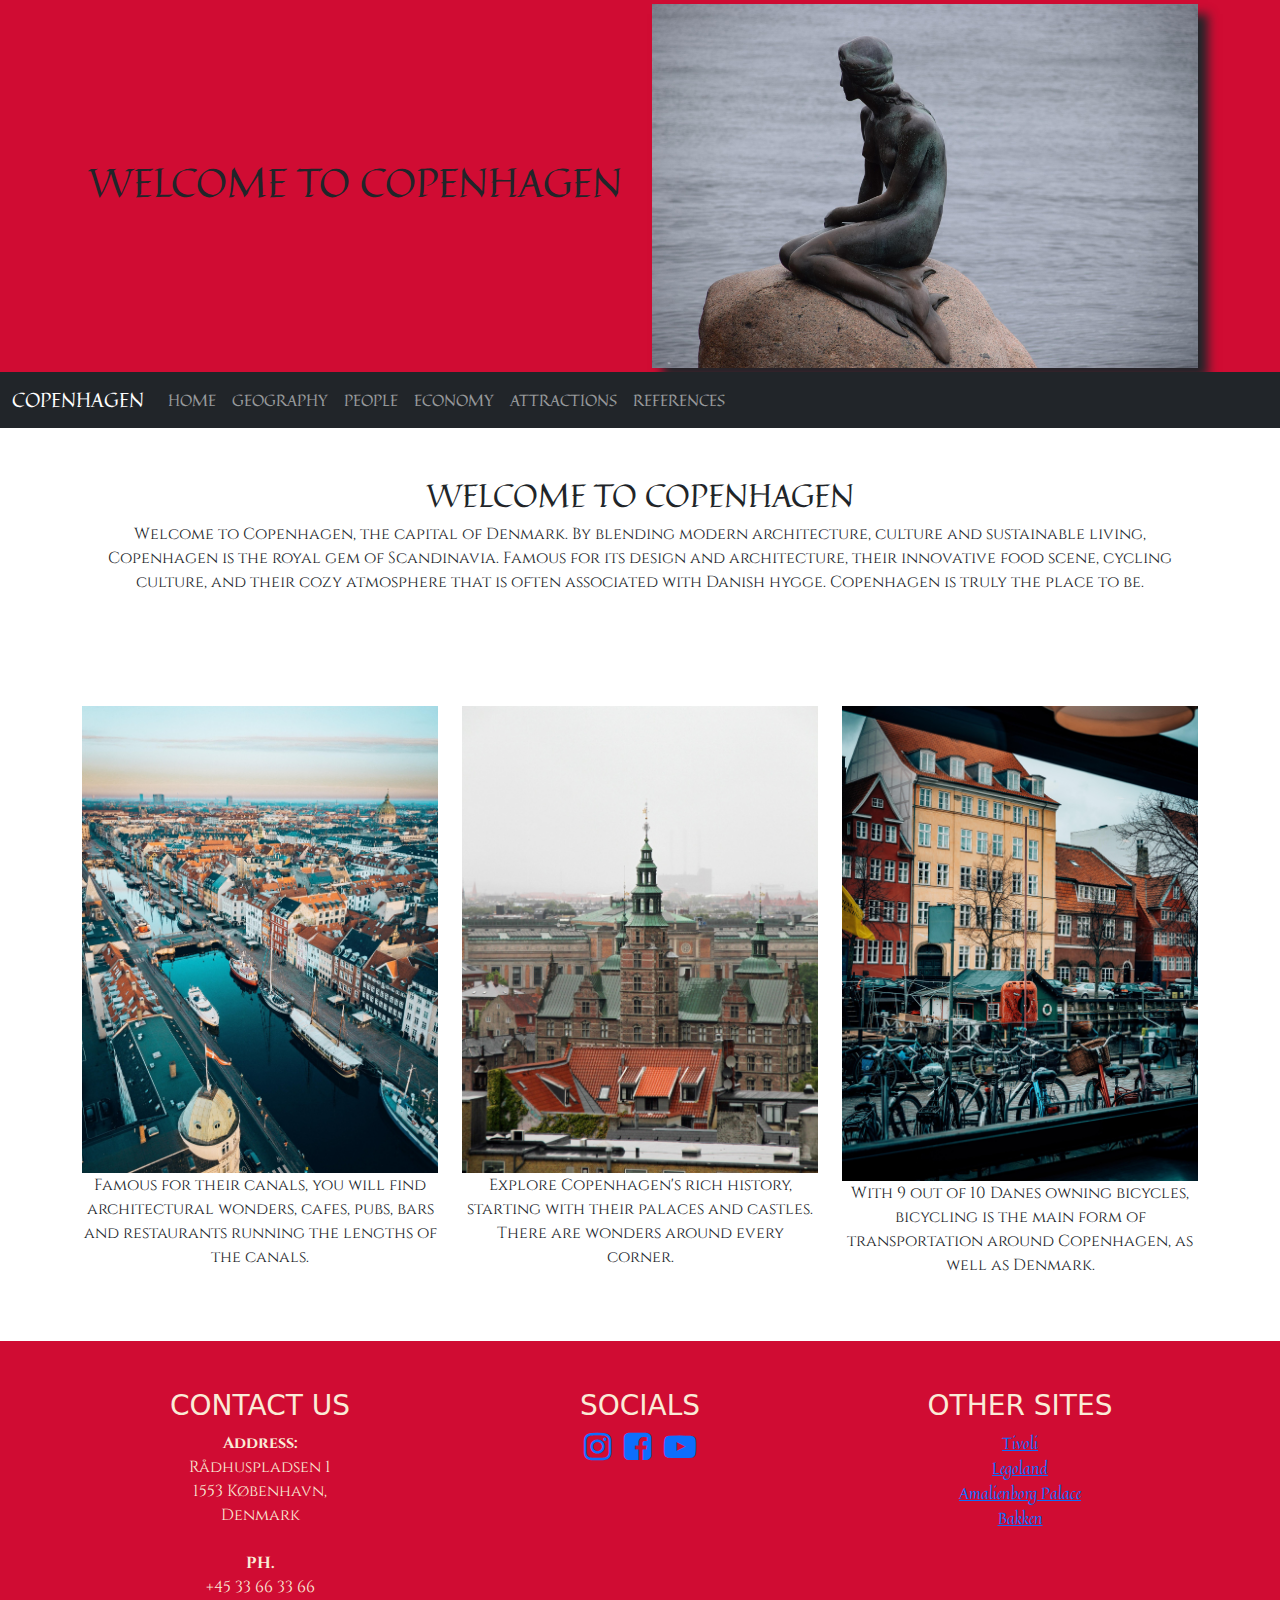
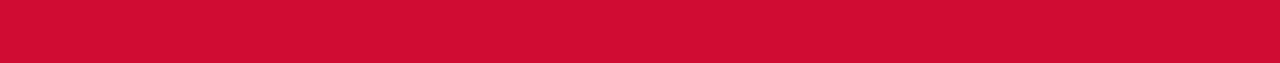
<file: index.html>
<!DOCTYPE html>
<html lang="en">

<head>
    <meta charset="UTF-8">
    <meta name="viewport" content="width=device-width, initial-scale=1.0">
    <title>HOME</title>

    <!-- Latest compiled and minified CSS -->
    <link href="https://cdn.jsdelivr.net/npm/bootstrap@5.3.3/dist/css/bootstrap.min.css" rel="stylesheet" />
    <!----------------------------Font Awesome----------------------------------->
    <link rel="stylesheet" href="https://cdnjs.cloudflare.com/ajax/libs/font-awesome/4.7.0/css/font-awesome.min.css">

    <!-- Latest compiled JavaScript -->
    <script src="https://cdn.jsdelivr.net/npm/bootstrap@5.3.3/dist/js/bootstrap.bundle.min.js"></script>

    <!--------------CSS---------------->
    <link rel="stylesheet" href="CSS/styles.css" />


</head>

<body>
    <header>
        <div class="container text-center">
            <div class="row">
                <div class="col-sm-6 d-flex align-items-center justify-content-center">
                    <h1>WELCOME TO COPENHAGEN</h1>
                </div><!--------Ends Column---------->
                <div class="col-sm-6 py-1">
                    <img class="img-fluid" src="Assets\Pictures\Statues\mermaid-2447688_1920.jpg" alt="mermaid">
                </div>

            </div><!---------Ends Row----------->
        </div><!------Ends Container------>
    </header>

    <!----------------------------Nav Bar------------------------------------>
    <nav class="navbar navbar-expand-sm bg-dark navbar-dark sticky-top">
        <div class="container-fluid">
            <a class="navbar-brand" href="index.html">COPENHAGEN</a>
            <button class="navbar-toggler" type="button" data-bs-toggle="collapse" data-bs-target="#collapsibleNavbar">
                <span class="navbar-toggler-icon"></span>
            </button>
            <div class="collapse navbar-collapse" id="collapsibleNavbar">
                <ul class="navbar-nav">
                    <li class="nav-item">
                        <a class="nav-link" href="index.html">HOME</a>
                    </li>
                    <li class="nav-item">
                        <a class="nav-link" href="geography.html">GEOGRAPHY</a>
                    </li>
                    <li class="nav-item">
                        <a class="nav-link" href="people.html">PEOPLE</a>
                    </li>
                    <li class="nav-item">
                        <a class="nav-link" href="economy.html">ECONOMY</a>
                    </li>
                    <li class="nav-item">
                        <a class="nav-link" href="attractions.html">ATTRACTIONS</a>
                    </li>
                    <li class="nav-item">
                        <a class="nav-link" href="references.html">REFERENCES</a>
                    </li>
                </ul>
            </div>
        </div>
    </nav>

    <!-----------First Section------------->
    <section>
        <div class="container text-center py-5">
            <div class="row">
                <div class="col-sm-12">
                    <h2>WELCOME TO COPENHAGEN</h2>
                    <p>Welcome to Copenhagen, the capital of Denmark. By blending modern architecture, culture and
                        sustainable living, Copenhagen is the royal gem of Scandinavia. Famous for its design and
                        architecture, their innovative food scene, cycling culture, and their cozy atmosphere that is
                        often associated with Danish hygge. Copenhagen is truly the place to be. </p>

                </div> <!---------Ends col-------------->

            </div><!-------Ends Row----------->

        </div><!---------Ends Container------------->
    </section>

    <!-------------Second Section---------------->
    <section>
        <div class="container py-5 text-center">
            <div class="row">
                <div class="col-sm-4">
                    <img class="img-fluid" src="Assets\Pictures\City\copenhagen-4052654_1920.jpg" alt="architecture">
                    <p>Famous for their canals, you will find architectural wonders, cafes, pubs, bars and restaurants running the lengths of the canals.</p>
                </div><!------Ends 1st Column-------->
                <div class="col-sm-4">
                    <img class="img-fluid" src="Assets\Pictures\City\copenhagen-4778616_1920.jpg" alt="Copenhagen">
                    <p>Explore Copenhagen's rich history, starting with their palaces and castles. There are wonders around every corner.</p>
                </div><!---------Ends 2nd Column---------->
                <div class="col-sm-4">
                    <img class="img-fluid" src="Assets\Pictures\City\town-4065392_1920.jpg" alt="Copenhagen Streets">
                    <p>With 9 out of 10 Danes owning bicycles, bicycling is the main form of transportation around Copenhagen, as well as Denmark. </p>
                </div><!----------Ends 3rd Column--------------------->


            </div> <!-----------Ends Row---------------->

        </div> <!--------------Ends Container----------------->
    </section>

    <footer>
        <div class="container py-5 text-center">
            <div class="row">
                <div class="col-sm-4">
                    <h3>CONTACT US</h3>
                    <p><strong>Address:</strong><br>
                        Rådhuspladsen 1<br>
                        1553 København,<br>
                        Denmark<br>
                        <br>
                        <strong>PH.</strong><br>
                        +45 33 66 33 66
                    </p>
                </div><!-----------Ends 1st Column---------------->
                <div class="col-sm-4">
                    <h3>SOCIALS</h3>
                    <a href="#" target="_blank"><i class="fa fa-instagram fa-2x"></i></a>
                    <a href="#" target="_blank"><i class="fa fa-facebook-square fa-2x mx-2"></i></a>
                    <a href="#" target="_blank"><i class="fa fa-youtube-play fa-2x"></i></a>
                </div><!--------------Ends 2nd Column---------------->
                <div class="col-sm-4">
                    <h3>OTHER SITES</h3>

                    <a href="https://www.tivoli.dk/en" target="_blank">Tivoli</a><br>
                    <a href="https://www.legoland.dk/en/" target="_blank">Legoland</a><br>
                    <a href="https://www.kongehuset.dk/en/palaces-and-the-royal-yacht/amalienborg/#" target="_blank">Amalienborg Palace</a><br>
                    <a href="https://www.bakken.dk/english/" target="_blank">Bakken</a>
                </div><!--------Ends 3rd Column--------->
            </div><!-----------Ends Row------------->

        </div><!----------End Container-------------->
    </footer>
</body>

</html>
</file>
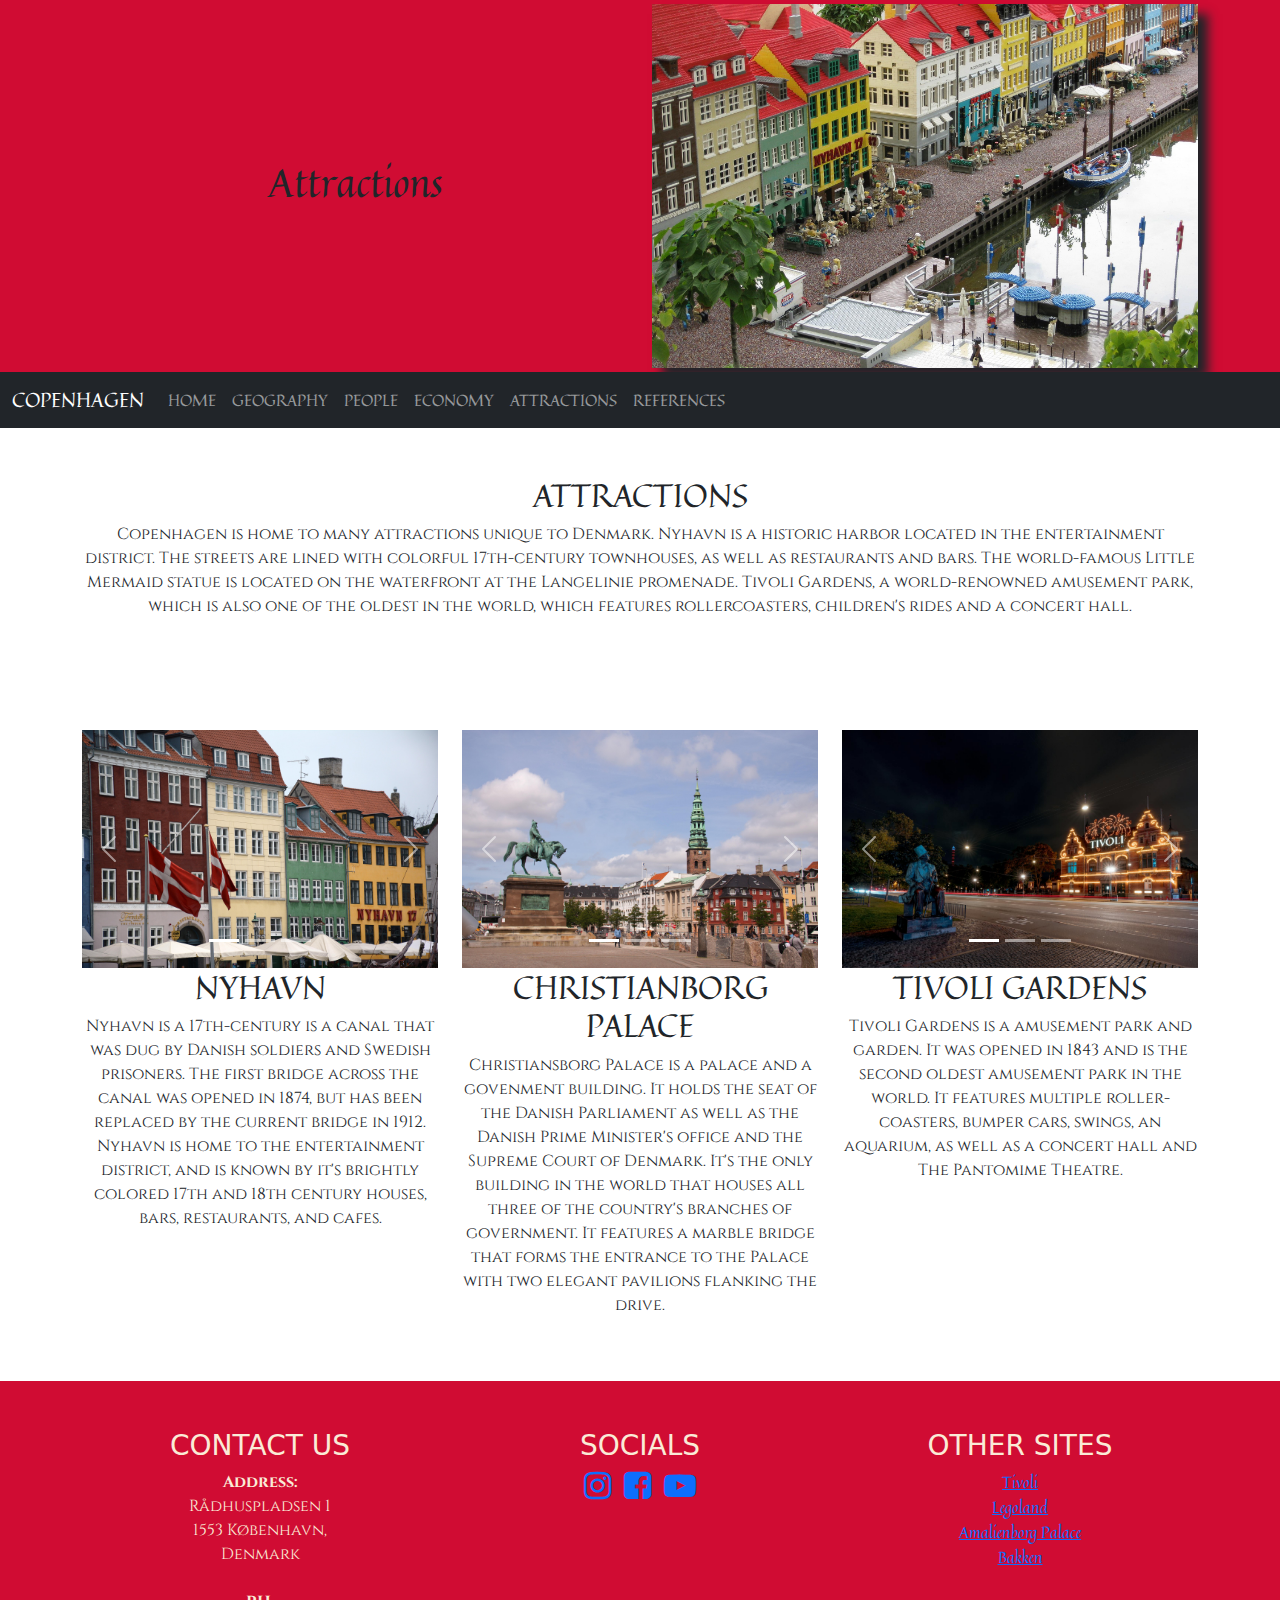
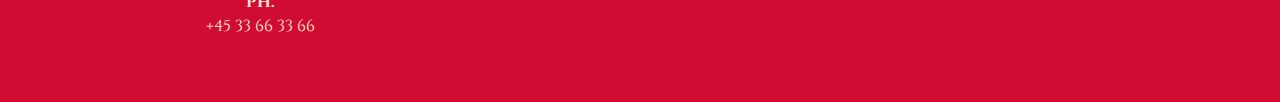
<file: attractions.html>
<!DOCTYPE html>
<html lang="en">

<head>
    <meta charset="UTF-8">
    <meta name="viewport" content="width=device-width, initial-scale=1.0">
    <title>ATTRACTIONS</title>

    <!-- Latest compiled and minified CSS -->
    <link href="https://cdn.jsdelivr.net/npm/bootstrap@5.3.3/dist/css/bootstrap.min.css" rel="stylesheet" />
    <!----------------------------Font Awesome----------------------------------->
    <link rel="stylesheet" href="https://cdnjs.cloudflare.com/ajax/libs/font-awesome/4.7.0/css/font-awesome.min.css">

    <!-- Latest compiled JavaScript -->
    <script src="https://cdn.jsdelivr.net/npm/bootstrap@5.3.3/dist/js/bootstrap.bundle.min.js"></script>

    <!--------------CSS---------------->
    <link rel="stylesheet" href="CSS/styles.css" />
</head>

<body>
    <header>
        <div class="container text-center">
            <div class="row">
                <div class="col-sm-6 d-flex align-items-center justify-content-center">
                    <h1>Attractions</h1>
                </div><!--------Ends Column---------->
                <div class="col-sm-6 py-1">
                    <img class="img-fluid" src="Assets\Pictures\Attractions\lego-2714098_1920.jpg" alt="LEGOland">
                </div>

            </div><!---------Ends Row----------->
        </div><!------Ends Container------>
    </header>

    <!----------------------------Nav Bar------------------------------------>
    <nav class="navbar navbar-expand-sm bg-dark navbar-dark sticky-top">
        <div class="container-fluid">
            <a class="navbar-brand" href="index.html">COPENHAGEN</a>
            <button class="navbar-toggler" type="button" data-bs-toggle="collapse" data-bs-target="#collapsibleNavbar">
                <span class="navbar-toggler-icon"></span>
            </button>
            <div class="collapse navbar-collapse" id="collapsibleNavbar">
                <ul class="navbar-nav">
                    <li class="nav-item">
                        <a class="nav-link" href="index.html">HOME</a>
                    </li>
                    <li class="nav-item">
                        <a class="nav-link" href="geography.html">GEOGRAPHY</a>
                    </li>
                    <li class="nav-item">
                        <a class="nav-link" href="people.html">PEOPLE</a>
                    </li>
                    <li class="nav-item">
                        <a class="nav-link" href="economy.html">ECONOMY</a>
                    </li>
                    <li class="nav-item">
                        <a class="nav-link" href="attractions.html">ATTRACTIONS</a>
                    </li>
                    <li class="nav-item">
                        <a class="nav-link" href="references.html">REFERENCES</a>
                    </li>
                </ul>
            </div>
        </div>
    </nav>

    <!-----------First Section------------->
    <section>
        <div class="container text-center py-5">
            <div class="row">
                <div class="col-sm-12">
                    <h2>ATTRACTIONS</h2>
                    <p>Copenhagen is home to many attractions unique to Denmark. Nyhavn is a historic harbor located in
                        the entertainment district. The streets are lined with colorful 17th-century townhouses, as well
                        as restaurants and bars. The world-famous Little Mermaid statue is located on the waterfront at
                        the Langelinie promenade. Tivoli Gardens, a world-renowned amusement park, which is also one of
                        the oldest in the world, which features rollercoasters, children's rides and a concert hall.
                    </p>

                </div> <!---------Ends col-------------->

            </div><!-------Ends Row----------->

        </div><!---------Ends Container------------->
    </section>

    <!-------------Second Section---------------->
    <section>
        <div class="container py-5 text-center">
            <div class="row">
                <div class="col-sm-4">
                    <!-- Carousel -->
                    <div class="carousel slide" data-bs-ride="carousel">

                        <!-- Indicators/dots -->
                        <div class="carousel-indicators">
                            <button type="button" data-bs-target="#demo" data-bs-slide-to="0" class="active"></button>
                            <button type="button" data-bs-target="#demo" data-bs-slide-to="1"></button>
                            <button type="button" data-bs-target="#demo" data-bs-slide-to="2"></button>
                        </div>

                        <!-- The slideshow/carousel -->
                        <div class="carousel-inner">
                            <div class="carousel-item active">
                                <img src="Assets\Pictures\Attractions\Nyhavn\copenhagen-2759121_1920.jpg"
                                    alt="Los Angeles" class="d-block w-100">
                            </div>
                            <div class="carousel-item">
                                <img src="Assets\Pictures\Attractions\Nyhavn\copenhagen-6113208_1920.jpg" alt="Chicago"
                                    class="d-block w-100">
                            </div>
                            <div class="carousel-item">
                                <img src="Assets\Pictures\Attractions\Nyhavn\copenhagen-7150716_1920.jpg" alt="New York"
                                    class="d-block w-100">
                            </div>
                        </div>

                        <!-- Left and right controls/icons -->
                        <button class="carousel-control-prev" type="button" data-bs-target="#demo" data-bs-slide="prev">
                            <span class="carousel-control-prev-icon"></span>
                        </button>
                        <button class="carousel-control-next" type="button" data-bs-target="#demo" data-bs-slide="next">
                            <span class="carousel-control-next-icon"></span>
                        </button>
                    </div>
                    <h2>NYHAVN</h2>
                    <p>Nyhavn is a 17th-century is a canal that was dug by Danish soldiers and Swedish prisoners. The
                        first bridge across the canal was opened in 1874, but has been replaced by the current bridge in
                        1912. Nyhavn is home to the entertainment district, and is known by it's brightly colored 17th
                        and 18th century houses, bars, restaurants, and cafes.</p>
                </div><!------Ends 1st Column-------->
                <div class="col-sm-4">
                    <!-- Carousel -->
                    <div class="carousel slide" data-bs-ride="carousel">

                        <!-- Indicators/dots -->
                        <div class="carousel-indicators">
                            <button type="button" data-bs-target="#demo" data-bs-slide-to="0" class="active"></button>
                            <button type="button" data-bs-target="#demo" data-bs-slide-to="1"></button>
                            <button type="button" data-bs-target="#demo" data-bs-slide-to="2"></button>
                        </div>

                        <!-- The slideshow/carousel -->
                        <div class="carousel-inner">
                            <div class="carousel-item active">
                                <img src="Assets\Pictures\Attractions\Christiansborg Palace\christiansborg-2655741_1920.jpg"
                                    alt="Los Angeles" class="d-block w-100">
                            </div>
                            <div class="carousel-item">
                                <img src="Assets\Pictures\Attractions\Christiansborg Palace\christiansborg-3700331_1920.jpg"
                                    alt="Chicago" class="d-block w-100">
                            </div>
                            <div class="carousel-item">
                                <img src="Assets\Pictures\Attractions\Christiansborg Palace\cityscape-7267979_1920.jpg"
                                    alt="New York" class="d-block w-100">
                            </div>
                        </div>

                        <!-- Left and right controls/icons -->
                        <button class="carousel-control-prev" type="button" data-bs-target="#demo" data-bs-slide="prev">
                            <span class="carousel-control-prev-icon"></span>
                        </button>
                        <button class="carousel-control-next" type="button" data-bs-target="#demo" data-bs-slide="next">
                            <span class="carousel-control-next-icon"></span>
                        </button>
                    </div>
                    <h2>CHRISTIANBORG PALACE</h2>
                    <p>Christiansborg Palace is a palace and a govenment building. It holds the seat of the Danish
                        Parliament as well as the Danish Prime Minister's office and the Supreme Court of Denmark.

                        It's the only building in the world that houses all three of the country's branches of
                        government.

                        It features a marble bridge that forms the entrance to the Palace with two elegant pavilions
                        flanking the drive.
                    </p>
                </div><!---------Ends 2nd Column---------->
                <div class="col-sm-4">
                    <!-- Carousel -->
                    <div id="demo" class="carousel slide" data-bs-ride="carousel">

                        <!-- Indicators/dots -->
                        <div class="carousel-indicators">
                            <button type="button" data-bs-target="#demo" data-bs-slide-to="0" class="active"></button>
                            <button type="button" data-bs-target="#demo" data-bs-slide-to="1"></button>
                            <button type="button" data-bs-target="#demo" data-bs-slide-to="2"></button>
                        </div>

                        <!-- The slideshow/carousel -->
                        <div class="carousel-inner">
                            <div class="carousel-item active">
                                <img src="Assets\Pictures\Attractions\Tivoli\pexels-gije-16222194.jpg"
                                    alt="Tivoli Entrance" class="d-block w-100">
                            </div>
                            <div class="carousel-item">
                                <img src="Assets\Pictures\Attractions\Tivoli\pexels-gije-16140941.jpg"
                                    alt="Tivoli Night" class="d-block w-100">
                            </div>
                            <div class="carousel-item">
                                <img src="Assets/Pictures/Attractions/Tivoli/ride-435549_1920.jpg" alt="Tivoli Fountain"
                                    class="d-block w-100">
                            </div>
                        </div>

                        <!-- Left and right controls/icons -->
                        <button class="carousel-control-prev" type="button" data-bs-target="#demo" data-bs-slide="prev">
                            <span class="carousel-control-prev-icon"></span>
                        </button>
                        <button class="carousel-control-next" type="button" data-bs-target="#demo" data-bs-slide="next">
                            <span class="carousel-control-next-icon"></span>
                        </button>
                    </div>
                    <h2>TIVOLI GARDENS</h2>
                    <p>Tivoli Gardens is a amusement park and garden. It was opened in 1843 and is the second oldest
                        amusement park in the world. It features multiple roller-coasters, bumper cars, swings, an
                        aquarium, as well as a concert hall and The Pantomime Theatre.</p>
                </div><!----------Ends 3rd Column--------------------->


            </div> <!-----------Ends Row---------------->

        </div> <!--------------Ends Container----------------->
    </section>

    <footer>
        <div class="container py-5 text-center">
            <div class="row">
                <div class="col-sm-4">
                    <h3>CONTACT US</h3>
                    <p><strong>Address:</strong><br>
                        Rådhuspladsen 1<br>
                        1553 København,<br>
                        Denmark<br>
                        <br>
                        <strong>PH.</strong><br>
                        +45 33 66 33 66
                    </p>
                </div><!-----------Ends 1st Column---------------->
                <div class="col-sm-4">
                    <h3>SOCIALS</h3>
                    <a href="#" target="_blank"><i class="fa fa-instagram fa-2x"></i></a>
                    <a href="#" target="_blank"><i class="fa fa-facebook-square fa-2x mx-2"></i></a>
                    <a href="#" target="_blank"><i class="fa fa-youtube-play fa-2x"></i></a>
                </div><!--------------Ends 2nd Column---------------->
                 <div class="col-sm-4">
                    <h3>OTHER SITES</h3>

                    <a href="https://www.tivoli.dk/en" target="_blank">Tivoli</a><br>
                    <a href="https://www.legoland.dk/en/" target="_blank">Legoland</a><br>
                    <a href="https://www.kongehuset.dk/en/palaces-and-the-royal-yacht/amalienborg/#" target="_blank">Amalienborg Palace</a><br>
                    <a href="https://www.bakken.dk/english/" target="_blank">Bakken</a>
                </div><!--------Ends 3rd Column--------->
            </div><!-----------Ends Row------------->

        </div><!----------End Container-------------->
    </footer>
</body>

</html>
</file>
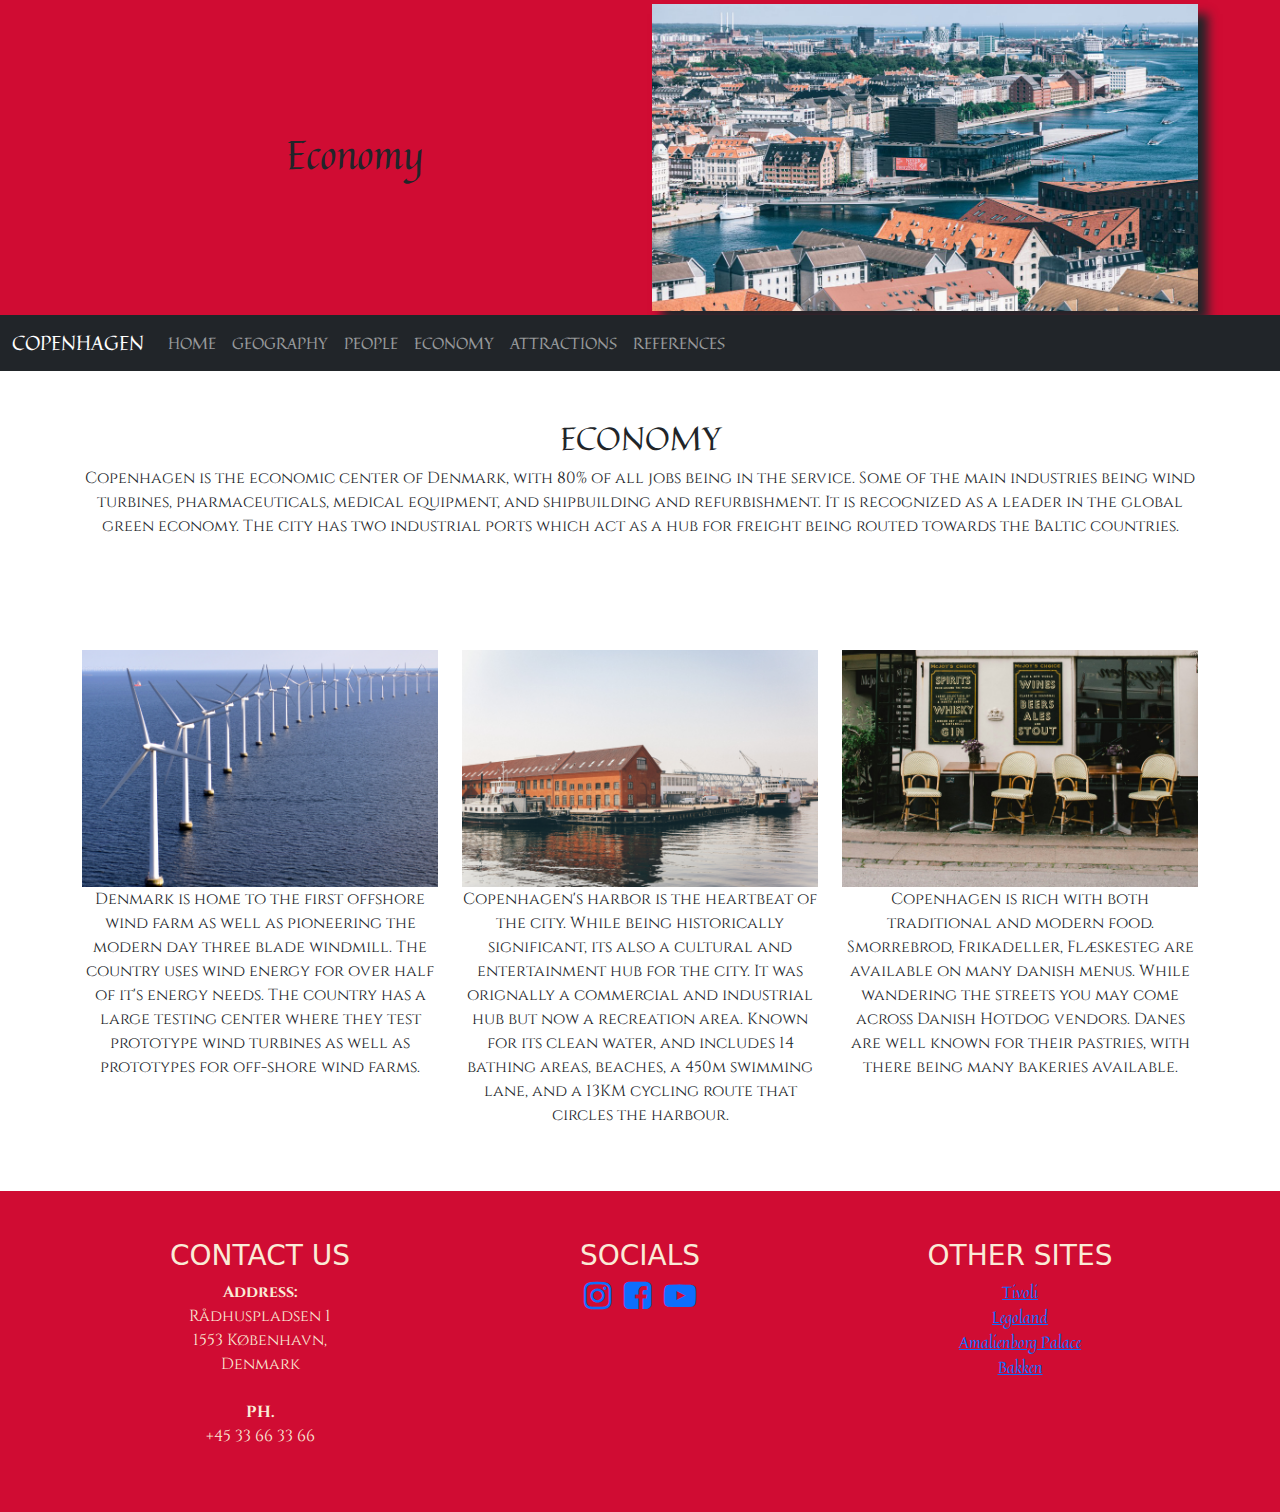
<file: economy.html>
<!DOCTYPE html>
<html lang="en">

<head>
    <meta charset="UTF-8">
    <meta name="viewport" content="width=device-width, initial-scale=1.0">
    <title>ECONOMY</title>

    <!-- Latest compiled and minified CSS -->
    <link href="https://cdn.jsdelivr.net/npm/bootstrap@5.3.3/dist/css/bootstrap.min.css" rel="stylesheet" />
    <!----------------------------Font Awesome----------------------------------->
    <link rel="stylesheet" href="https://cdnjs.cloudflare.com/ajax/libs/font-awesome/4.7.0/css/font-awesome.min.css">

    <!-- Latest compiled JavaScript -->
    <script src="https://cdn.jsdelivr.net/npm/bootstrap@5.3.3/dist/js/bootstrap.bundle.min.js"></script>

    <!--------------CSS---------------->
    <link rel="stylesheet" href="CSS/styles.css" />
</head>

<body>
    <header>
        <div class="container text-center">
            <div class="row">
                <div class="col-sm-6 d-flex align-items-center justify-content-center">
                    <h1>Economy</h1>
                </div><!--------Ends Column---------->
                <div class="col-sm-6 py-1">
                    <img class="img-fluid" src="Assets\Pictures\economy\The-Playhouse-in-Copenhagen_dezeen_2364_col_0.jpg" alt="The Playhouse">
                </div>

            </div><!---------Ends Row----------->
        </div><!------Ends Container------>
    </header>

    <!----------------------------Nav Bar------------------------------------>
    <nav class="navbar navbar-expand-sm bg-dark navbar-dark sticky-top">
        <div class="container-fluid">
            <a class="navbar-brand" href="index.html">COPENHAGEN</a>
            <button class="navbar-toggler" type="button" data-bs-toggle="collapse" data-bs-target="#collapsibleNavbar">
                <span class="navbar-toggler-icon"></span>
            </button>
            <div class="collapse navbar-collapse" id="collapsibleNavbar">
                <ul class="navbar-nav">
                    <li class="nav-item">
                        <a class="nav-link" href="index.html">HOME</a>
                    </li>
                    <li class="nav-item">
                        <a class="nav-link" href="geography.html">GEOGRAPHY</a>
                    </li>
                    <li class="nav-item">
                        <a class="nav-link" href="people.html">PEOPLE</a>
                    </li>
                    <li class="nav-item">
                        <a class="nav-link" href="economy.html">ECONOMY</a>
                    </li>
                    <li class="nav-item">
                        <a class="nav-link" href="attractions.html">ATTRACTIONS</a>
                    </li>
                    <li class="nav-item">
                        <a class="nav-link" href="references.html">REFERENCES</a>
                    </li>
                </ul>
            </div>
        </div>
    </nav>

    <!-----------First Section------------->
    <section>
        <div class="container text-center py-5">
            <div class="row">
                <div class="col-sm-12">
                    <h2>ECONOMY</h2>
                    <p>Copenhagen is the economic center of Denmark, with 80% of all jobs being in the service. Some of
                        the main industries being wind turbines, pharmaceuticals, medical equipment, and shipbuilding
                        and refurbishment. It is recognized as a leader in the global green economy. The city has two
                        industrial ports which act as a hub for freight being routed towards the Baltic countries.</p>

                </div> <!---------Ends col-------------->

            </div><!-------Ends Row----------->

        </div><!---------Ends Container------------->
    </section>

    <!-------------Second Section---------------->
    <section>
        <div class="container py-5 text-center">
            <div class="row">
                <div class="col-sm-4">
                    <img class="img-fluid" src="Assets\Pictures\economy\Projekt-bez-nazwy-9.png" alt="windmills">
                    <p>Denmark is home to the first offshore wind farm as well as pioneering the modern day three blade windmill. The country uses wind energy for over half of it's energy needs. The country has a large testing center where they test prototype wind turbines as well as prototypes for off-shore wind farms.</p>
                </div><!------Ends 1st Column-------->
                <div class="col-sm-4">
                    <img class="img-fluid" src="Assets\Pictures\economy\4022.jpg" alt="Harbour">
                    <p>Copenhagen's harbor is the heartbeat of the city. While being historically significant, its also a cultural and entertainment hub for the city. It was orignally a commercial and industrial hub but now a recreation area. Known for its clean water, and includes 14 bathing areas, beaches, a 450m swimming lane, and a 13KM cycling route that circles the harbour.</p>
                </div><!---------Ends 2nd Column---------->
                <div class="col-sm-4">
                    <img class="img-fluid" src="Assets\Pictures\economy\sabrina-mazzeo-q1XnQTjpvkI-unsplash.jpg" alt="Copenhagen restaurants">
                    <p>Copenhagen is rich with both traditional and modern food. Smorrebrod, Frikadeller, Flæskesteg are available on many danish menus. While wandering the streets you may come across Danish Hotdog vendors. Danes are well known for their pastries, with there being many bakeries available.</p>
                </div><!----------Ends 3rd Column--------------------->


            </div> <!-----------Ends Row---------------->

        </div> <!--------------Ends Container----------------->
    </section>

    <footer>
        <div class="container py-5 text-center">
            <div class="row">
                <div class="col-sm-4">
                    <h3>CONTACT US</h3>
                    <p><strong>Address:</strong><br>
                        Rådhuspladsen 1<br>
                        1553 København,<br>
                        Denmark<br>
                        <br>
                        <strong>PH.</strong><br>
                        +45 33 66 33 66
                    </p>
                </div><!-----------Ends 1st Column---------------->
                <div class="col-sm-4">
                    <h3>SOCIALS</h3>
                    <a href="#" target="_blank"><i class="fa fa-instagram fa-2x"></i></a>
                    <a href="#" target="_blank"><i class="fa fa-facebook-square fa-2x mx-2"></i></a>
                    <a href="#" target="_blank"><i class="fa fa-youtube-play fa-2x"></i></a>
                </div><!--------------Ends 2nd Column---------------->
                 <div class="col-sm-4">
                    <h3>OTHER SITES</h3>

                    <a href="https://www.tivoli.dk/en" target="_blank">Tivoli</a><br>
                    <a href="https://www.legoland.dk/en/" target="_blank">Legoland</a><br>
                    <a href="https://www.kongehuset.dk/en/palaces-and-the-royal-yacht/amalienborg/#" target="_blank">Amalienborg Palace</a><br>
                    <a href="https://www.bakken.dk/english/" target="_blank">Bakken</a>
                </div><!--------Ends 3rd Column--------->
            </div><!-----------Ends Row------------->

        </div><!----------End Container-------------->
    </footer>
</body>

</html>
</file>
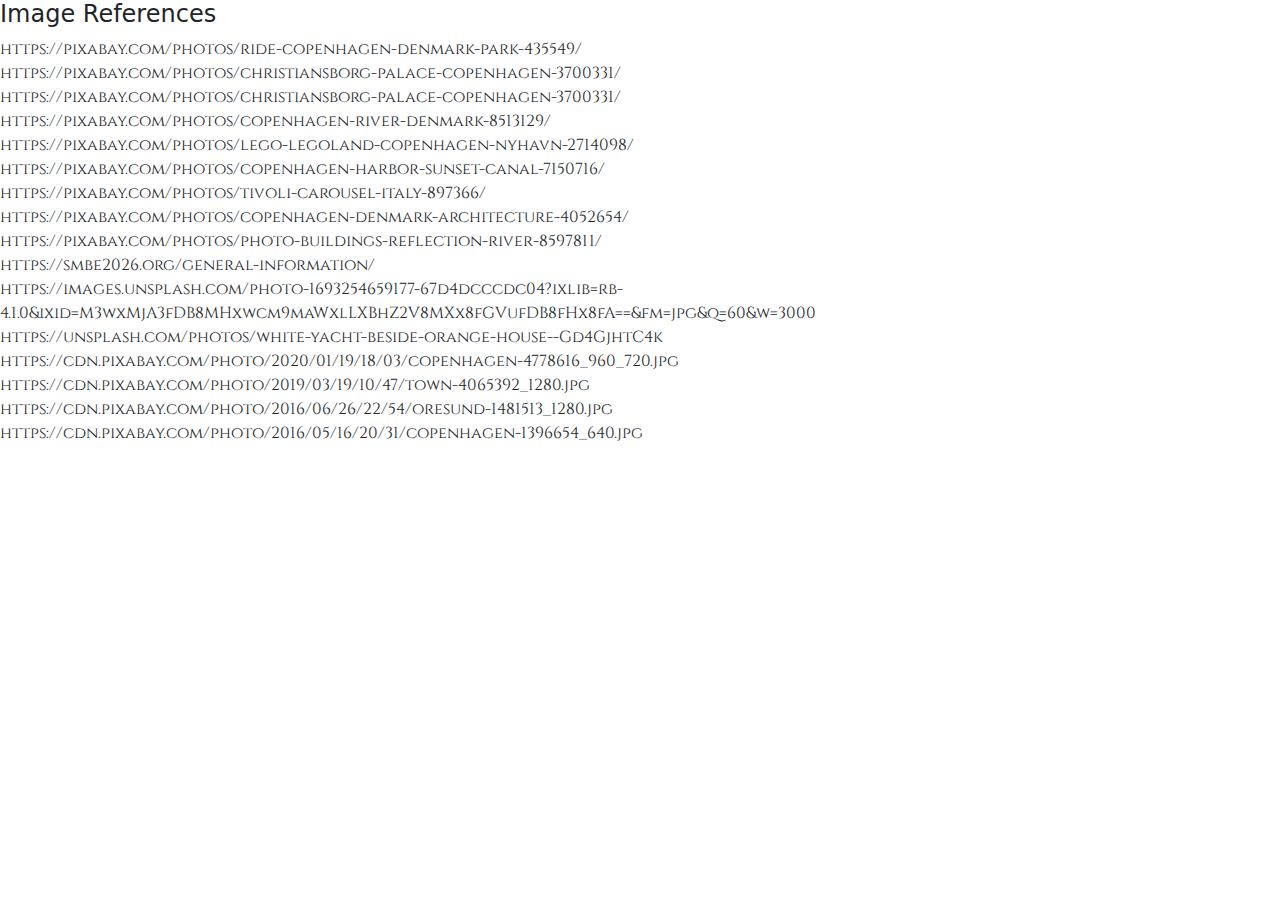
<file: imageref.html>
<!DOCTYPE html>
<html lang="en">
<head>
    <meta charset="UTF-8">
    <meta name="viewport" content="width=device-width, initial-scale=1.0">
    <title>IMAGEREF</title>

      <!-- Latest compiled and minified CSS -->
    <link href="https://cdn.jsdelivr.net/npm/bootstrap@5.3.3/dist/css/bootstrap.min.css" rel="stylesheet" />
    <!----------------------------Font Awesome----------------------------------->
    <link rel="stylesheet" href="https://cdnjs.cloudflare.com/ajax/libs/font-awesome/4.7.0/css/font-awesome.min.css">

    <!-- Latest compiled JavaScript -->
    <script src="https://cdn.jsdelivr.net/npm/bootstrap@5.3.3/dist/js/bootstrap.bundle.min.js"></script>

    <!--------------CSS---------------->
    <link rel="stylesheet" href="CSS/styles.css" />
</head>
<body>
    <h4>Image References</h4>
    <p>https://pixabay.com/photos/ride-copenhagen-denmark-park-435549/ <br>
    https://pixabay.com/photos/christiansborg-palace-copenhagen-3700331/ <br>
    https://pixabay.com/photos/christiansborg-palace-copenhagen-3700331/ <br>
    https://pixabay.com/photos/copenhagen-river-denmark-8513129/ <br>
    https://pixabay.com/photos/lego-legoland-copenhagen-nyhavn-2714098/ <br>
    https://pixabay.com/photos/copenhagen-harbor-sunset-canal-7150716/ <br>
    https://pixabay.com/photos/tivoli-carousel-italy-897366/ <br>
    https://pixabay.com/photos/copenhagen-denmark-architecture-4052654/ <br>
    https://pixabay.com/photos/photo-buildings-reflection-river-8597811/ <br>
    https://smbe2026.org/general-information/ <br>
    https://images.unsplash.com/photo-1693254659177-67d4dcccdc04?ixlib=rb-4.1.0&ixid=M3wxMjA3fDB8MHxwcm9maWxlLXBhZ2V8MXx8fGVufDB8fHx8fA==&fm=jpg&q=60&w=3000 <br>
    https://unsplash.com/photos/white-yacht-beside-orange-house--Gd4GjhtC4k<br>
    https://cdn.pixabay.com/photo/2020/01/19/18/03/copenhagen-4778616_960_720.jpg<br>
    https://cdn.pixabay.com/photo/2019/03/19/10/47/town-4065392_1280.jpg<br>
    https://cdn.pixabay.com/photo/2016/06/26/22/54/oresund-1481513_1280.jpg<br>
    https://cdn.pixabay.com/photo/2016/05/16/20/31/copenhagen-1396654_640.jpg<br>
  </p>
</body>
</html>
</file>
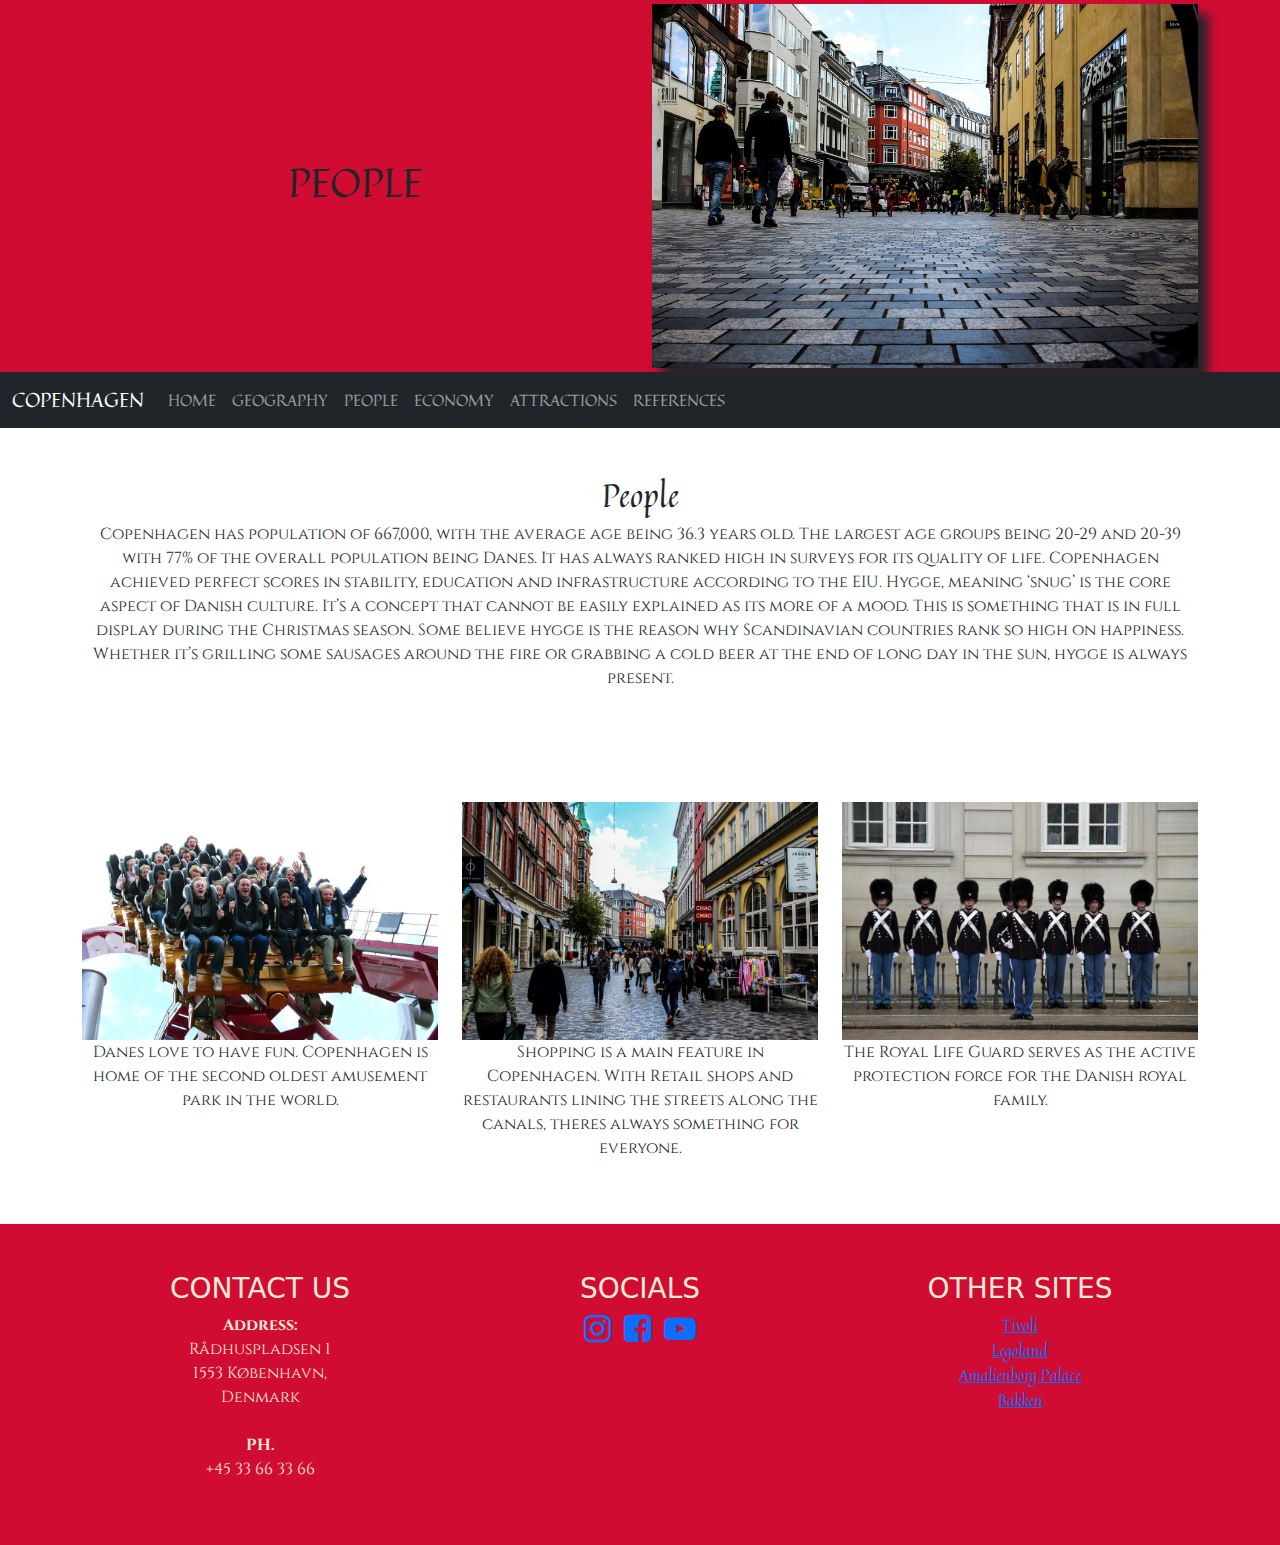
<file: people.html>
<!DOCTYPE html>
<html lang="en">

<head>
    <meta charset="UTF-8">
    <meta name="viewport" content="width=device-width, initial-scale=1.0">
    <title>PEOPLE</title>

    <!-- Latest compiled and minified CSS -->
    <link href="https://cdn.jsdelivr.net/npm/bootstrap@5.3.3/dist/css/bootstrap.min.css" rel="stylesheet" />
    <!----------------------------Font Awesome----------------------------------->
    <link rel="stylesheet" href="https://cdnjs.cloudflare.com/ajax/libs/font-awesome/4.7.0/css/font-awesome.min.css">

    <!-- Latest compiled JavaScript -->
    <script src="https://cdn.jsdelivr.net/npm/bootstrap@5.3.3/dist/js/bootstrap.bundle.min.js"></script>

    <!--------------CSS---------------->
    <link rel="stylesheet" href="CSS/styles.css" />
</head>

<body>
    <header>
        <div class="container">
            <div class="row">
                <div class="col-sm-6 d-flex align-items-center justify-content-center">
                    <h1>PEOPLE</h1>
                </div><!--------Ends Column---------->
                <div class="col-sm-6 py-1">
                    <img class="img-fluid" src="Assets\Pictures\People\city-3696326_1920.jpg" alt="Busy Street">
                </div>

            </div><!---------Ends Row----------->
        </div><!------Ends Container------>
    </header>

    <!----------------------------Nav Bar------------------------------------>
    <nav class="navbar navbar-expand-sm bg-dark navbar-dark sticky-top">
        <div class="container-fluid">
            <a class="navbar-brand" href="index.html">COPENHAGEN</a>
            <button class="navbar-toggler" type="button" data-bs-toggle="collapse" data-bs-target="#collapsibleNavbar">
                <span class="navbar-toggler-icon"></span>
            </button>
            <div class="collapse navbar-collapse" id="collapsibleNavbar">
                <ul class="navbar-nav">
                    <li class="nav-item">
                        <a class="nav-link" href="index.html">HOME</a>
                    </li>
                    <li class="nav-item">
                        <a class="nav-link" href="geography.html">GEOGRAPHY</a>
                    </li>
                    <li class="nav-item">
                        <a class="nav-link" href="people.html">PEOPLE</a>
                    </li>
                    <li class="nav-item">
                        <a class="nav-link" href="economy.html">ECONOMY</a>
                    </li>
                    <li class="nav-item">
                        <a class="nav-link" href="attractions.html">ATTRACTIONS</a>
                    </li>
                    <li class="nav-item">
                        <a class="nav-link" href="references.html">REFERENCES</a>
                    </li>
                </ul>
            </div>
        </div>
    </nav>

    <!-----------First Section------------->
    <section>
        <div class="container text-center py-5">
            <div class="row">
                <div class="col-sm-12">
                    <h2>People</h2>
                    <p>Copenhagen has population of 667,000, with the average age being 36.3 years old. The largest age
                        groups being 20-29 and 20-39 with 77% of the overall population being Danes. It has always
                        ranked high in surveys for its quality of life. Copenhagen achieved perfect scores in stability,
                        education and infrastructure according to the EIU. Hygge, meaning ‘snug’ is the core aspect of
                        Danish culture. It’s a concept that cannot be easily explained as its more of a mood. This is
                        something that is in full display during the Christmas season. Some believe hygge is the reason
                        why Scandinavian countries rank so high on happiness. Whether it’s grilling some sausages around
                        the fire or grabbing a cold beer at the end of long day in the sun, hygge is always present.
                    </p>

                </div> <!---------Ends col-------------->

            </div><!-------Ends Row----------->

        </div><!---------Ends Container------------->
    </section>

    <!-------------Second Section---------------->
    <section>
        <div class="container py-5 text-center">
            <div class="row">
                <div class="col-sm-4">
                    <img class="img-fluid" src="Assets\Pictures\People\tivoli-869077_1920.jpg" alt="Tivoli Rollercoaster">
                    <p>Danes love to have fun. Copenhagen is home of the second oldest amusement park in the world. </p>
                </div><!------Ends 1st Column-------->
                <div class="col-sm-4">
                    <img class="img-fluid" src="Assets\Pictures\People\passage-3691702_1920.jpg" alt="Copenhagen Streets">
                    <p>Shopping is a main feature in Copenhagen. With Retail shops and restaurants lining the streets along the canals, theres always something for everyone.</p>
                </div><!---------Ends 2nd Column---------->
                <div class="col-sm-4">
                    <img class="img-fluid" src="Assets\Pictures\People\royal-4806044_1920.jpg" alt="Copenhagen Royals">
                    <p>The Royal Life Guard serves as the active protection force for the Danish royal family. </p>
                </div><!----------Ends 3rd Column--------------------->


            </div> <!-----------Ends Row---------------->

        </div> <!--------------Ends Container----------------->
    </section>

    <footer>
        <div class="container py-5 text-center">
            <div class="row">
                <div class="col-sm-4">
                    <h3>CONTACT US</h3>
                    <p><strong>Address:</strong><br>
                        Rådhuspladsen 1<br>
                        1553 København,<br>
                        Denmark<br>
                        <br>
                        <strong>PH.</strong><br>
                        +45 33 66 33 66
                    </p>
                </div><!-----------Ends 1st Column---------------->
                <div class="col-sm-4">
                    <h3>SOCIALS</h3>
                    <a href="#" target="_blank"><i class="fa fa-instagram fa-2x"></i></a>
                    <a href="#" target="_blank"><i class="fa fa-facebook-square fa-2x mx-2"></i></a>
                    <a href="#" target="_blank"><i class="fa fa-youtube-play fa-2x"></i></a>
                </div><!--------------Ends 2nd Column---------------->
                 <div class="col-sm-4">
                    <h3>OTHER SITES</h3>

                    <a href="https://www.tivoli.dk/en" target="_blank">Tivoli</a><br>
                    <a href="https://www.legoland.dk/en/" target="_blank">Legoland</a><br>
                    <a href="https://www.kongehuset.dk/en/palaces-and-the-royal-yacht/amalienborg/#" target="_blank">Amalienborg Palace</a><br>
                    <a href="https://www.bakken.dk/english/" target="_blank">Bakken</a>
                </div><!--------Ends 3rd Column--------->
            </div><!-----------Ends Row------------->

        </div><!----------End Container-------------->
    </footer>
</body>

</html>
</file>
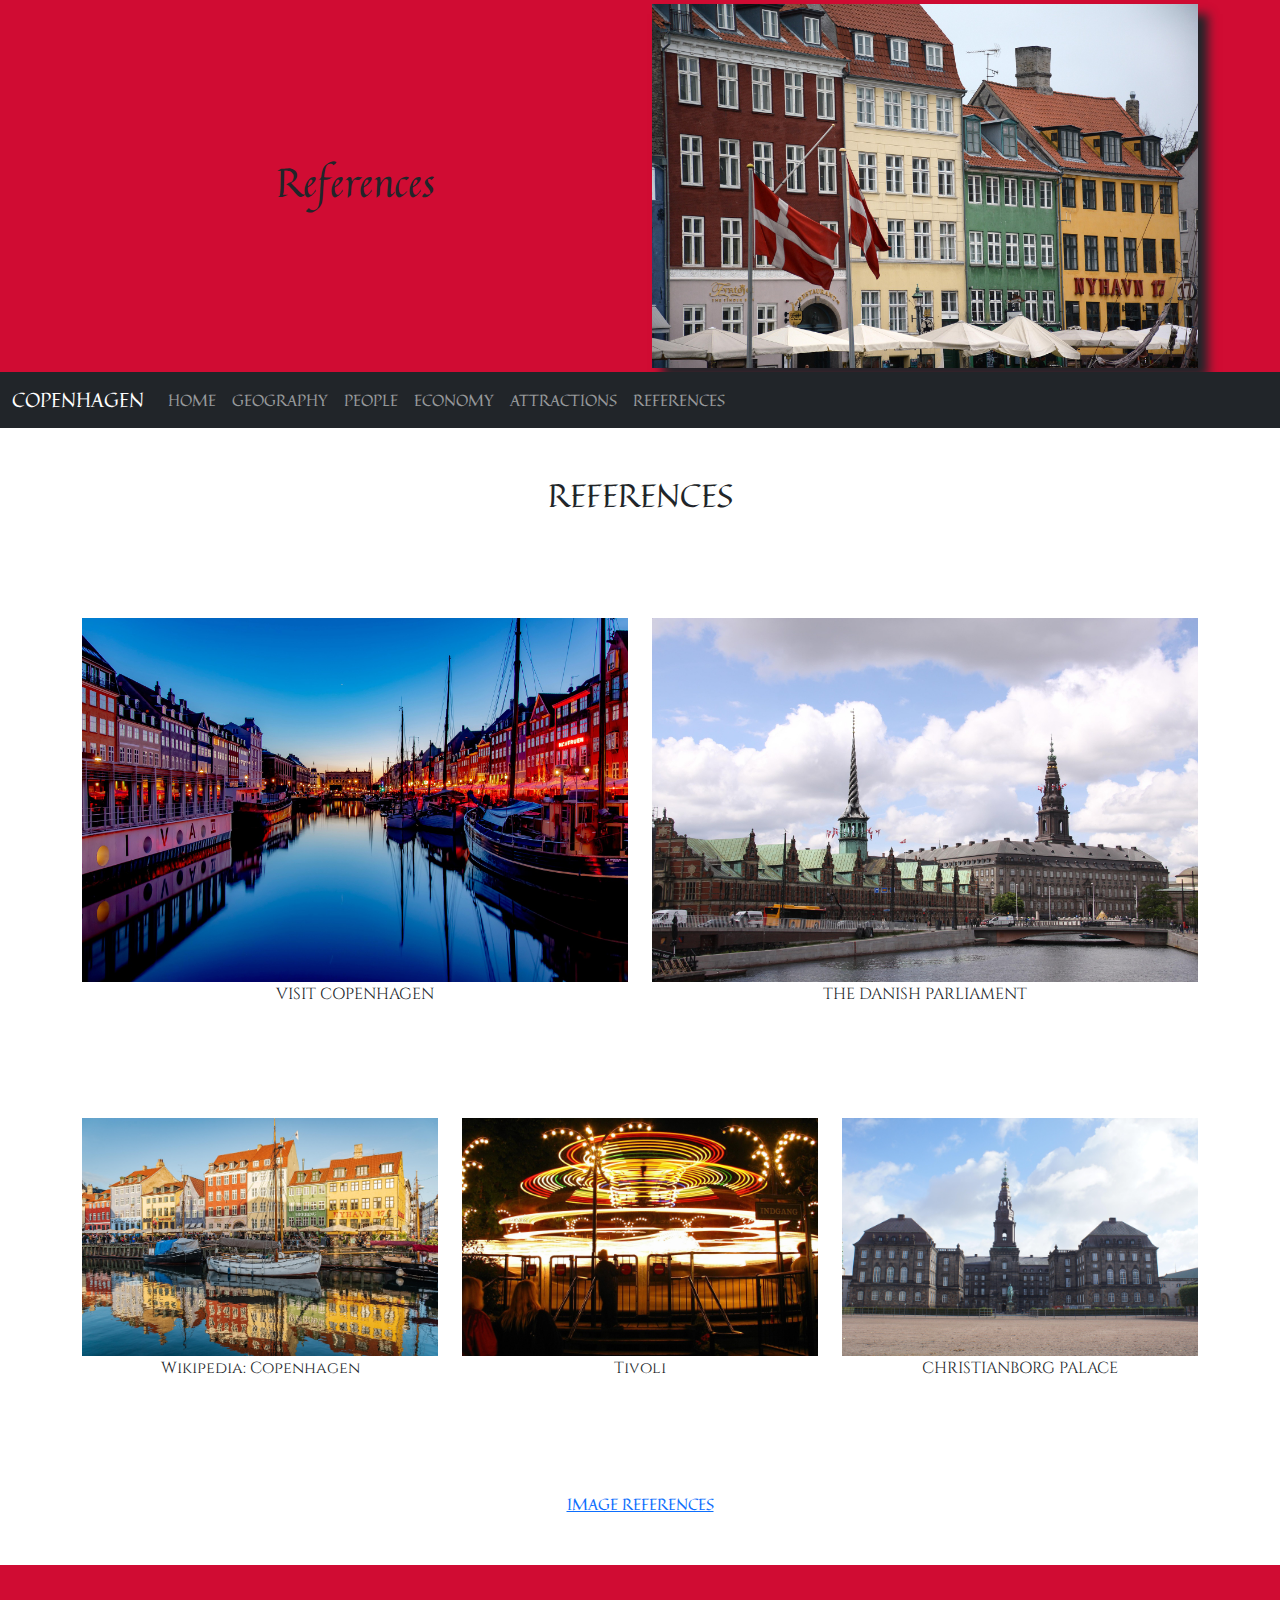
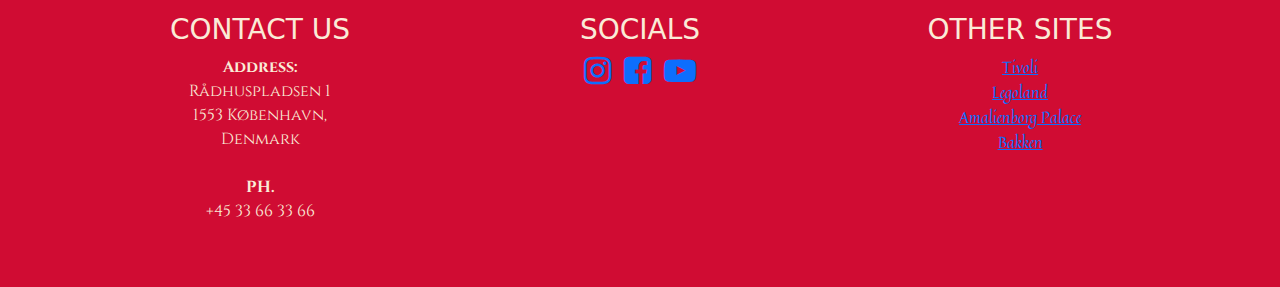
<file: references.html>
<!DOCTYPE html>
<html lang="en">

<head>
    <meta charset="UTF-8">
    <meta name="viewport" content="width=device-width, initial-scale=1.0">
    <title>REFERENCES</title>

    <!-- Latest compiled and minified CSS -->
    <link href="https://cdn.jsdelivr.net/npm/bootstrap@5.3.3/dist/css/bootstrap.min.css" rel="stylesheet" />
    <!----------------------------Font Awesome----------------------------------->
    <link rel="stylesheet" href="https://cdnjs.cloudflare.com/ajax/libs/font-awesome/4.7.0/css/font-awesome.min.css">

    <!-- Latest compiled JavaScript -->
    <script src="https://cdn.jsdelivr.net/npm/bootstrap@5.3.3/dist/js/bootstrap.bundle.min.js"></script>

    <!--------------CSS---------------->
    <link rel="stylesheet" href="CSS/styles.css" />
</head>

<body>
    <header>
        <div class="container text-center">
            <div class="row">
                <div class="col-sm-6 d-flex align-items-center justify-content-center">
                    <h1>References</h1>
                </div><!--------Ends Column---------->
                <div class="col-sm-6 py-1">
                    <img class="img-fluid" src="Assets\Pictures\Attractions\Nyhavn\copenhagen-2759121_1920.jpg" alt="mermaid">
                </div>

            </div><!---------Ends Row----------->
        </div><!------Ends Container------>
    </header>

    <!----------------------------Nav Bar------------------------------------>
    <nav class="navbar navbar-expand-sm bg-dark navbar-dark sticky-top">
        <div class="container-fluid">
            <a class="navbar-brand" href="index.html">COPENHAGEN</a>
            <button class="navbar-toggler" type="button" data-bs-toggle="collapse" data-bs-target="#collapsibleNavbar">
                <span class="navbar-toggler-icon"></span>
            </button>
            <div class="collapse navbar-collapse" id="collapsibleNavbar">
                <ul class="navbar-nav">
                    <li class="nav-item">
                        <a class="nav-link" href="index.html">HOME</a>
                    </li>
                    <li class="nav-item">
                        <a class="nav-link" href="geography.html">GEOGRAPHY</a>
                    </li>
                    <li class="nav-item">
                        <a class="nav-link" href="people.html">PEOPLE</a>
                    </li>
                    <li class="nav-item">
                        <a class="nav-link" href="economy.html">ECONOMY</a>
                    </li>
                    <li class="nav-item">
                        <a class="nav-link" href="attractions.html">ATTRACTIONS</a>
                    </li>
                    <li class="nav-item">
                        <a class="nav-link" href="references.html">REFERENCES</a>
                    </li>
                </ul>
            </div>
        </div>
    </nav>

    <!-----------First Section------------->
    <section>
        <div class="container text-center py-5">
            <div class="row">
                <div class="col-sm-12">
                    <h2>REFERENCES</h2>

                </div> <!---------Ends col-------------->

            </div><!-------Ends Row----------->

        </div><!---------Ends Container------------->
    </section>



    <!-------------Second Section---------------->
    <section>
        <div class="container py-5 text-center">
            <div class="row">
                <div class="col-sm-6">
                    <a href="https://www.visitcopenhagen.com/" target="_blank">
                        <img class="img-fluid" src="Assets\Pictures\Attractions\Nyhavn\copenhagen-7150716_1920.jpg"
                            alt="Copenhagen Canals">
                    </a>
                    <p>VISIT COPENHAGEN</p>
                </div><!------Ends 1st Column-------->
                <div class="col-sm-6">
                    <a href="https://www.thedanishparliament.dk/en/visit" target="_blank">
                        <img class="img-fluid"
                            src="Assets\Pictures\Attractions\Christiansborg Palace\cityscape-7267979_1920.jpg"
                            alt="Parliament">
                    </a>
                    <p>THE DANISH PARLIAMENT</p>
                </div><!---------Ends 2nd Column---------->



            </div> <!-----------Ends Row---------------->

        </div> <!--------------Ends Container----------------->
    </section>


    <!-------------Third Section---------------->
    <section>
        <div class="container py-5 text-center">
            <div class="row">
                <div class="col-sm-4">
                    <a href="https://en.wikipedia.org/wiki/Copenhagen" target="_blank">
                        <img class="img-fluid" src="Assets\Pictures\City\copenhagen-8513129_1920.jpg" alt="Copenhagen">
                    </a>
                    <p>Wikipedia: Copenhagen</p>
                </div><!------Ends 1st Column-------->
                <div class="col-sm-4">
                    <a href="https://www.tivoli.dk/en" target="_blank">
                        <img class="img-fluid" src="Assets\Pictures\Attractions\Tivoli\ride-435549_1920.jpg"
                            alt="Tivoli">
                    </a>
                    <p>Tivoli</p>
                </div><!---------Ends 2nd Column---------->
                <div class="col-sm-4">
                    <a href="https://denkongeligesamling.dk/en/christiansborg-palace/" target="_blank">
                        <img class="img-fluid"
                            src="Assets\Pictures\Attractions\Christiansborg Palace\christiansborg-3700331_1920.jpg"
                            alt="Christiansborg">
                    </a>
                    <p>CHRISTIANBORG PALACE</p>
                </div><!----------Ends 3rd Column--------------------->


            </div> <!-----------Ends Row---------------->

        </div> <!--------------Ends Container----------------->
    </section>

     <section>
        <div class="container py-5 text-center">
            <div class="row">
                <div class="col-sm-12">
                    <a href="imageref.html" target="_blank">IMAGE REFERENCES</a>
                </div><!------Ends 1st Column-------->

            </div> <!-----------Ends Row---------------->

        </div> <!--------------Ends Container----------------->
    </section>




    <footer>
        <div class="container py-5 text-center">
            <div class="row">
                <div class="col-sm-4">
                    <h3>CONTACT US</h3>
                    <p><strong>Address:</strong><br>
                        Rådhuspladsen 1<br>
                        1553 København,<br>
                        Denmark<br>
                        <br>
                        <strong>PH.</strong><br>
                        +45 33 66 33 66
                    </p>
                </div><!-----------Ends 1st Column---------------->
                <div class="col-sm-4">
                    <h3>SOCIALS</h3>
                    <a href="#" target="_blank"><i class="fa fa-instagram fa-2x"></i></a>
                    <a href="#" target="_blank"><i class="fa fa-facebook-square fa-2x mx-2"></i></a>
                    <a href="#" target="_blank"><i class="fa fa-youtube-play fa-2x"></i></a>
                </div><!--------------Ends 2nd Column---------------->
                <div class="col-sm-4">
                    <h3>OTHER SITES</h3>

                    <a href="https://www.tivoli.dk/en" target="_blank">Tivoli</a><br>
                    <a href="https://www.legoland.dk/en/" target="_blank">Legoland</a><br>
                    <a href="https://www.kongehuset.dk/en/palaces-and-the-royal-yacht/amalienborg/#" target="_blank">Amalienborg Palace</a><br>
                    <a href="https://www.bakken.dk/english/" target="_blank">Bakken</a>
                </div><!--------Ends 3rd Column--------->
            </div><!-----------Ends Row------------->

        </div><!----------End Container-------------->
    </footer>
</body>

</html>
</file>
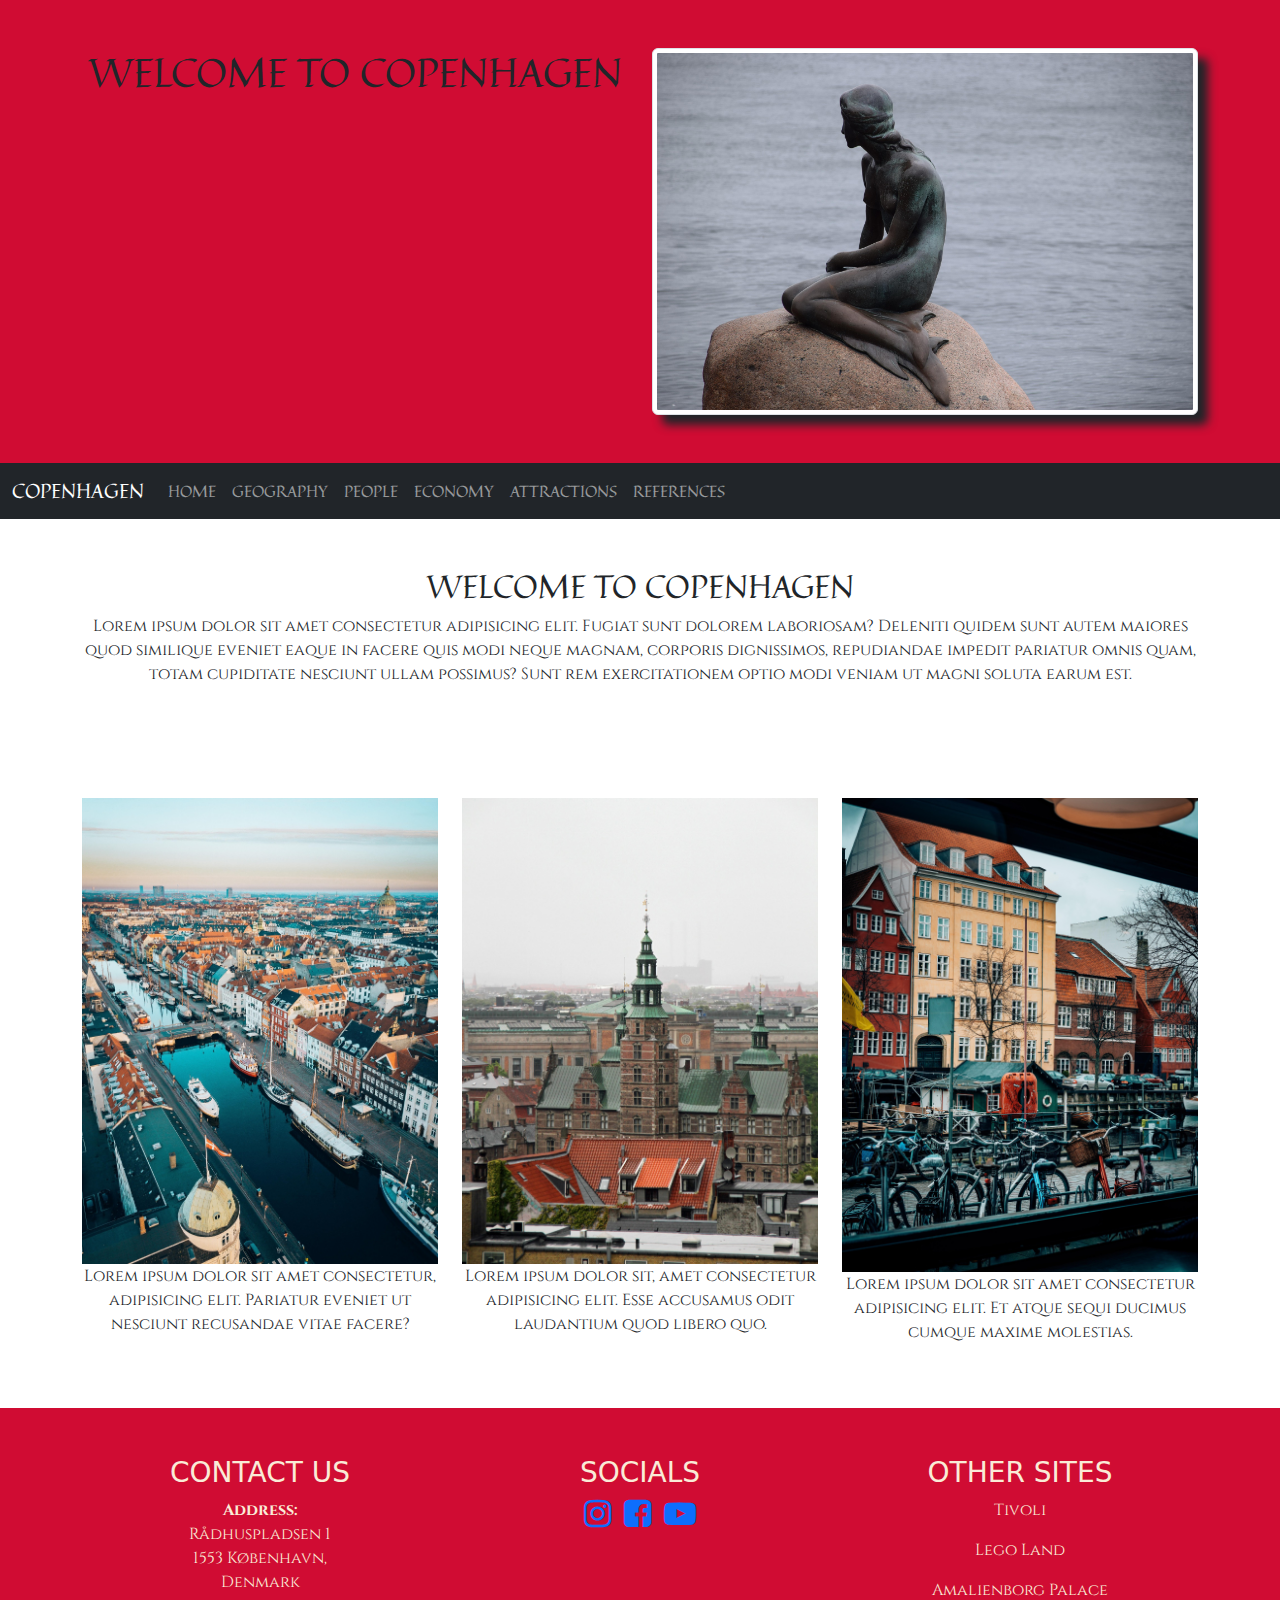
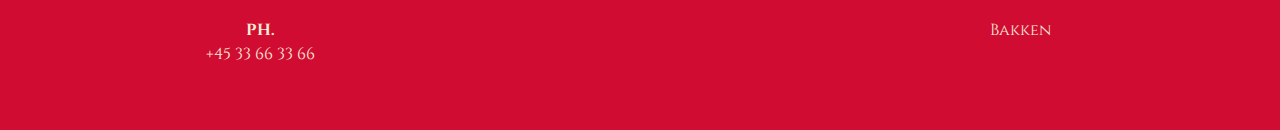
<file: template.html>
<!DOCTYPE html>
<html lang="en">

<head>
    <meta charset="UTF-8">
    <meta name="viewport" content="width=device-width, initial-scale=1.0">
    <title>HOME</title>

    <!-- Latest compiled and minified CSS -->
    <link href="https://cdn.jsdelivr.net/npm/bootstrap@5.3.3/dist/css/bootstrap.min.css" rel="stylesheet" />
    <!----------------------------Font Awesome----------------------------------->
    <link rel="stylesheet" href="https://cdnjs.cloudflare.com/ajax/libs/font-awesome/4.7.0/css/font-awesome.min.css">

    <!-- Latest compiled JavaScript -->
    <script src="https://cdn.jsdelivr.net/npm/bootstrap@5.3.3/dist/js/bootstrap.bundle.min.js"></script>

    <!--------------CSS---------------->
    <link rel="stylesheet" href="CSS/styles.css" />
</head>

<body>
    <header>
        <div class="container text-center">
            <div class="row">
                <div class="col-sm-6 py-5">
                    <h1>WELCOME TO COPENHAGEN</h1>
                </div><!--------Ends Column---------->
                <div class="col-sm-6 py-5">
                    <img class="img-thumbnail" src="Assets\Pictures\Statues\mermaid-2447688_1920.jpg" alt="mermaid">
                </div>

            </div><!---------Ends Row----------->
        </div><!------Ends Container------>
    </header>

    <!----------------------------Nav Bar------------------------------------>
    <nav class="navbar navbar-expand-sm bg-dark navbar-dark sticky-top">
        <div class="container-fluid">
            <a class="navbar-brand" href="index.html">COPENHAGEN</a>
            <button class="navbar-toggler" type="button" data-bs-toggle="collapse" data-bs-target="#collapsibleNavbar">
                <span class="navbar-toggler-icon"></span>
            </button>
            <div class="collapse navbar-collapse" id="collapsibleNavbar">
                <ul class="navbar-nav">
                    <li class="nav-item">
                        <a class="nav-link" href="index.html">HOME</a>
                    </li>
                    <li class="nav-item">
                        <a class="nav-link" href="">GEOGRAPHY</a>
                    </li>
                    <li class="nav-item">
                        <a class="nav-link" href="">PEOPLE</a>
                    </li>
                    <li class="nav-item">
                        <a class="nav-link" href="">ECONOMY</a>
                    </li>
                    <li class="nav-item">
                        <a class="nav-link" href="">ATTRACTIONS</a>
                    </li>
                    <li class="nav-item">
                        <a class="nav-link" href="">REFERENCES</a>
                    </li>
                </ul>
            </div>
        </div>
    </nav>

    <!-----------First Section------------->
    <section>
        <div class="container text-center py-5">
            <div class="row">
                <div class="col-sm-12">
                    <h2>WELCOME TO COPENHAGEN</h2>
                    <p>Lorem ipsum dolor sit amet consectetur adipisicing elit. Fugiat sunt dolorem laboriosam? Deleniti
                        quidem sunt autem maiores quod similique eveniet eaque in facere quis modi neque magnam,
                        corporis dignissimos, repudiandae impedit pariatur omnis quam, totam cupiditate nesciunt ullam
                        possimus? Sunt rem exercitationem optio modi veniam ut magni soluta earum est.</p>

                </div> <!---------Ends col-------------->

            </div><!-------Ends Row----------->

        </div><!---------Ends Container------------->
    </section>

    <!-------------Second Section---------------->
    <section>
        <div class="container py-5 text-center">
            <div class="row">
                <div class="col-sm-4">
                    <img class="img-fluid" src="Assets\Pictures\City\copenhagen-4052654_1920.jpg" alt="architecture">
                    <p>Lorem ipsum dolor sit amet consectetur, adipisicing elit. Pariatur eveniet ut nesciunt recusandae
                        vitae facere?</p>
                </div><!------Ends 1st Column-------->
                <div class="col-sm-4">
                    <img class="img-fluid" src="Assets\Pictures\City\copenhagen-4778616_1920.jpg" alt="Copenhagen">
                    <p>Lorem ipsum dolor sit, amet consectetur adipisicing elit. Esse accusamus odit laudantium quod
                        libero quo.</p>
                </div><!---------Ends 2nd Column---------->
                <div class="col-sm-4">
                    <img class="img-fluid" src="Assets\Pictures\City\town-4065392_1920.jpg" alt="Copenhagen Streets">
                    <p>Lorem ipsum dolor sit amet consectetur adipisicing elit. Et atque sequi ducimus cumque maxime
                        molestias.</p>
                </div><!----------Ends 3rd Column--------------------->


            </div> <!-----------Ends Row---------------->

        </div> <!--------------Ends Container----------------->
    </section>

    <footer>
        <div class="container py-5 text-center">
            <div class="row">
                <div class="col-sm-4">
                    <h3>CONTACT US</h3>
                    <p><strong>Address:</strong><br>
                        Rådhuspladsen 1<br>
                        1553 København,<br>
                        Denmark<br>
                        <br>
                        <strong>PH.</strong><br>
                        +45 33 66 33 66
                    </p>
                </div><!-----------Ends 1st Column---------------->
                <div class="col-sm-4">
                    <h3>SOCIALS</h3>
                    <a href="#" target="_blank"><i class="fa fa-instagram fa-2x"></i></a>
                    <a href="#" target="_blank"><i class="fa fa-facebook-square fa-2x mx-2"></i></a>
                    <a href="#" target="_blank"><i class="fa fa-youtube-play fa-2x"></i></a>
                </div><!--------------Ends 2nd Column---------------->
                <div class="col-sm-4">
                    <h3>OTHER SITES</h3>
                    <p>Tivoli</p>
                    <p>Lego Land</p>
                    <p>Amalienborg Palace</p>
                    <p>Bakken</p>
                </div><!--------Ends 3rd Column--------->
            </div><!-----------Ends Row------------->

        </div><!----------End Container-------------->
    </footer>
</body>

</html>
</file>
<file: CSS/styles.css>
@import url('https://fonts.googleapis.com/css2?family=Quintessential&display=swap');

@import url('https://fonts.googleapis.com/css2?family=Cinzel:wght@400..900&display=swap');

h1, h2, a {
  font-family: "Quintessential", serif;
  font-weight: 400;
  font-style: normal;
}

p {
font-family: "Cinzel", serif;
}


header{
    background-color: rgb(208, 12, 51);
}

header img {
  box-shadow: 10px 10px 10px;
}

footer{
    background-color: rgb(208, 12, 51);
    /*background-image: url(../Assets/Pictures/denmarkflagbig.png);
    background-size: contain;
    background-position: center;
    background-repeat: no-repeat;*/
    color: antiquewhite;
}
</file>
